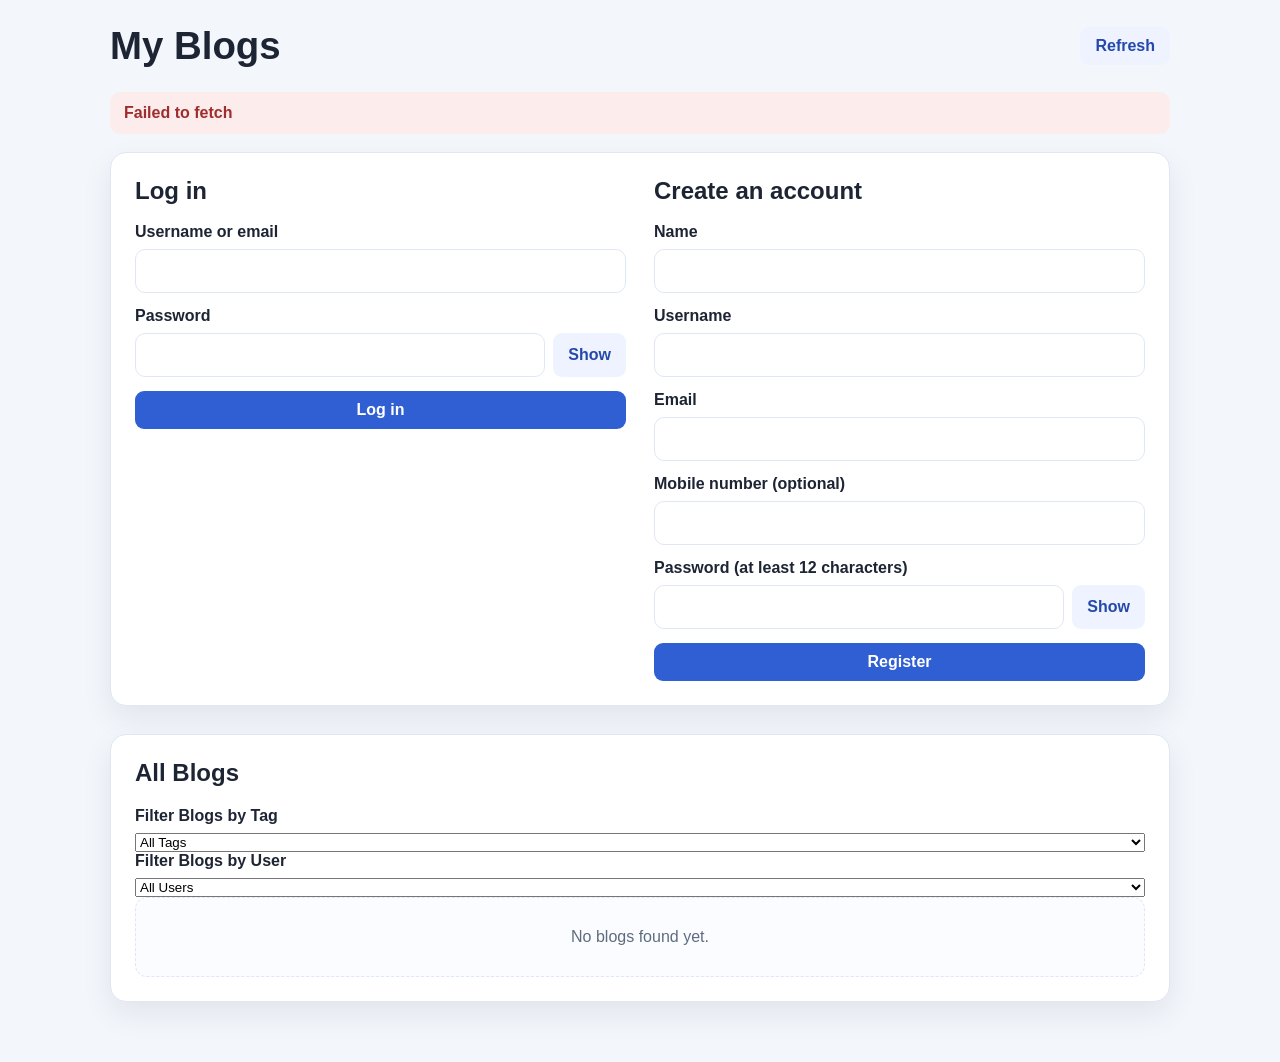
<file: frontend/index.html>
<!DOCTYPE html>
<html lang="en">
  <head>
    <meta charset="UTF-8" />
    <meta name="viewport" content="width=device-width, initial-scale=1.0" />
    <title>My Blogs</title>
    <link rel="stylesheet" href="style.css" />
  </head>
  <body>
    <div class="container">
      <header class="page-header">
        <h1>My Blogs</h1>
        <div class="header-actions">
          <span id="currentUser" class="hidden" aria-live="polite"></span>
          <button id="logoutBtn" class="secondary-btn hidden" type="button">Log out</button>
          <button id="refreshBtn" class="secondary-btn" type="button">Refresh</button>
        </div>
      </header>

      <div id="message" class="message" aria-live="polite"></div>

      <section id="authPanel" class="form-panel auth-panel">
        <div class="auth-forms">
          <form id="loginForm">
            <h2>Log in</h2>
            <div class="field">
              <label for="loginIdentifier">Username or email</label>
              <input id="loginIdentifier" name="username" type="text" autocomplete="username" required />
            </div>
            <div class="field">
              <label for="loginPassword">Password</label>
              <div class="password-field">
                <input id="loginPassword" name="password" type="password" autocomplete="current-password" required />
                <button class="secondary-btn password-toggle" type="button" data-toggle-password="loginPassword">Show</button>
              </div>
            </div>
            <button id="loginBtn" type="submit" class="primary-btn">Log in</button>
          </form>

          <form id="registerForm">
            <h2>Create an account</h2>
            <div class="field">
              <label for="registerName">Name</label>
              <input id="registerName" name="name" type="text" maxlength="100" autocomplete="name" required />
            </div>
            <div class="field">
              <label for="registerUsername">Username</label>
              <input id="registerUsername" name="username" type="text" minlength="3" maxlength="30" autocomplete="username" required />
            </div>
            <div class="field">
              <label for="registerEmail">Email</label>
              <input id="registerEmail" name="email" type="email" maxlength="254" autocomplete="email" required />
            </div>
            <div class="field">
              <label for="registerMobileNumber">Mobile number (optional)</label>
              <input id="registerMobileNumber" name="mobile_number" type="tel" maxlength="15" pattern="\+?[0-9]{1,15}" autocomplete="tel" inputmode="tel" title="Use digits and an optional leading + (maximum 15 characters)." />
            </div>
            <div class="field">
              <label for="registerPassword">Password (at least 12 characters)</label>
              <div class="password-field">
                <input id="registerPassword" name="password" type="password" minlength="12" maxlength="128" autocomplete="new-password" required />
                <button class="secondary-btn password-toggle" type="button" data-toggle-password="registerPassword">Show</button>
              </div>
            </div>
            <button id="registerBtn" type="submit" class="primary-btn">Register</button>
          </form>
        </div>
      </section>

      <section id="profilePanel" class="form-panel hidden" aria-labelledby="profileTitle">
        <h2 id="profileTitle">Your account</h2>
        <form id="mobileNumberForm">
          <div class="field">
            <label for="profileMobileNumber">Mobile number</label>
            <input id="profileMobileNumber" name="mobile_number" type="tel" maxlength="20" pattern="\+?[0-9]{1,20}" autocomplete="tel" inputmode="tel" title="Use digits and an optional leading + (maximum 20 characters)." />
          </div>
          <div class="form-actions">
            <button id="saveMobileNumberBtn" class="primary-btn" type="submit">Save mobile number</button>
          </div>
        </form>
      </section>

      <section id="blogFormPanel" class="form-panel hidden">
        <h2 id="formTitle">Create Blog</h2>
        <form id="blogForm">
          <input type="hidden" id="blogId" />

          <div class="form-grid">
            <div class="field">
              <label for="title">Title</label>
              <input id="title" name="title" type="text" placeholder="Enter title" required />
            </div>

            <div class="field">
              <label for="city">City</label>
              <input id="city" name="city" type="text" placeholder="Enter city" required />
            </div>

            <div class="field">
              <label for="email">Email</label>
              <input id="email" name="email" type="email" placeholder="Enter email" required />
            </div>

            <div class="field">
              <label for="author">Author</label>
              <input id="author" name="author" type="text" placeholder="Enter author" required />
            </div>
          </div>
          <div class="field full-width">
            <label for="description">Description</label>
            <textarea id="description" name="description" rows="6" placeholder="Write your blog description here..." required></textarea>
          </div>


        <div class="field full-width">
          <label>Select Tags (Optional)</label>

          <div class="tag-options">
            <label>
              <input type="checkbox" name="tags" value="1" />
              King
            </label>

            <label>
              <input type="checkbox" name="tags" value="2" />
              Queen
            </label>

            <label>
              <input type="checkbox" name="tags" value="3" />
              Son
            </label>
          </div>
        </div>


          <div class="form-actions">
            <button id="saveBlogBtn" class="primary-btn" type="submit">Save Blog</button>
            <button id="cancelEditBtn" class="secondary-btn hidden" type="button">Cancel</button>
          </div>
        </form>
      </section>

      
<section class="blogs-panel">
  <div class="section-header">
    <h2>All Blogs</h2>
  </div>

<div class="field">
  <label for="tagFilter">Filter Blogs by Tag</label>
  <select id="tagFilter">
    <option value="All">All Tags</option>
    <option value="King">King</option>
    <option value="Queen">Queen</option>
    <option value="Son">Son</option>
  </select>
</div>

<div class="field">
  <label for="userFilter">Filter Blogs by User</label>
  <select id="userFilter">
    <option value="All">All Users</option>
  </select>
</div>

  <div id="blogList" class="blog-list" aria-live="polite"></div>
</section>

    </div>

    <dialog id="blogDetailsDialog" class="details-dialog" aria-labelledby="detailsTitle">
      <div class="dialog-content">
        <header class="dialog-header">
          <h2 id="detailsTitle">Blog Details</h2>
          <button id="closeDetailsIcon" class="icon-btn" type="button" aria-label="Close blog details">&times;</button>
        </header>
        <dl id="detailsList" class="details-list"></dl>
        <div class="dialog-actions">
          <button id="detailsUpdateBtn" class="edit-btn hidden" type="button">Update</button>
          <button id="detailsDeleteBtn" class="delete-btn hidden" type="button">Delete</button>
          <button id="closeDetailsBtn" class="secondary-btn" type="button">Close</button>
        </div>
      </div>
    </dialog>

    <script src="script.js"></script>
  </body>
</html>
</file>
<file: frontend/style.css>
:root {
  --bg: #f3f6fb;
  --panel: #ffffff;
  --primary: #2f5fd2;
  --primary-dark: #2449aa;
  --danger: #d64545;
  --danger-dark: #b72f2f;
  --text: #1d2433;
  --muted: #5f6c7d;
  --border: #dfe7f5;
  --success-bg: #eaf9f0;
  --success-text: #1d7b45;
  --error-bg: #fdecec;
  --error-text: #9f2d2d;
  --shadow: 0 12px 30px rgba(23, 35, 58, 0.08);
}

* {
  box-sizing: border-box;
}

body {
  margin: 0;
  font-family: Arial, Helvetica, sans-serif;
  background: var(--bg);
  color: var(--text);
}

button,
input,
textarea {
  font: inherit;
}

button {
  cursor: pointer;
}

.container {
  max-width: 1100px;
  margin: 0 auto;
  padding: 24px 20px 60px;
}

.page-header,
.section-header {
  display: flex;
  justify-content: space-between;
  align-items: center;
  gap: 16px;
}

.header-actions {
  display: flex;
  align-items: center;
  gap: 10px;
}

.auth-forms {
  display: grid;
  grid-template-columns: repeat(2, minmax(0, 1fr));
  gap: 28px;
}

.auth-forms form {
  display: grid;
  align-content: start;
  gap: 14px;
}

.auth-forms h2 {
  margin-bottom: 4px;
}

.password-field {
  display: flex;
  gap: 8px;
}

.password-toggle {
  flex: 0 0 auto;
}

#currentUser {
  color: var(--muted);
  font-weight: 700;
}

.page-header {
  margin-bottom: 24px;
}

h1,
h2,
h3,
p {
  margin-top: 0;
}

h1 {
  margin-bottom: 0;
  font-size: clamp(2rem, 3vw, 3rem);
}

h2 {
  margin-bottom: 20px;
}

.form-panel,
.blogs-panel {
  background: var(--panel);
  border: 1px solid var(--border);
  border-radius: 16px;
  box-shadow: var(--shadow);
}

.form-panel {
  padding: 24px;
  margin-bottom: 28px;
}

.form-grid {
  display: grid;
  grid-template-columns: repeat(2, minmax(0, 1fr));
  gap: 18px;
}

.field {
  display: flex;
  flex-direction: column;
  gap: 8px;
}

.full-width {
  margin-top: 18px;
}

label {
  font-weight: 600;
}

input,
textarea {
  width: 100%;
  padding: 12px 14px;
  border: 1px solid var(--border);
  border-radius: 10px;
  background: #fff;
  color: var(--text);
}

input:focus,
textarea:focus,
button:focus-visible {
  outline: 2px solid rgba(47, 95, 210, 0.35);
  outline-offset: 2px;
}

textarea {
  resize: vertical;
  min-height: 140px;
}

.form-actions,
.card-actions,
.dialog-actions {
  display: flex;
  flex-wrap: wrap;
  gap: 10px;
}

.form-actions {
  margin-top: 20px;
}

.primary-btn,
.secondary-btn,
.edit-btn,
.delete-btn,
.view-btn,
.icon-btn {
  border: none;
  border-radius: 9px;
  padding: 10px 15px;
  font-weight: 700;
}

.primary-btn {
  background: var(--primary);
  color: white;
}

.primary-btn:hover {
  background: var(--primary-dark);
}

.secondary-btn {
  background: #eef3ff;
  color: var(--primary-dark);
}

.edit-btn {
  background: #edf5ff;
  color: var(--primary-dark);
}

.delete-btn {
  background: #ffe6e6;
  color: var(--danger-dark);
}

.view-btn {
  background: var(--primary);
  color: white;
}

.hidden {
  display: none;
}

.message {
  display: none;
  margin-bottom: 18px;
  padding: 12px 14px;
  border-radius: 10px;
  font-weight: 600;
}

.message.success {
  display: block;
  background: var(--success-bg);
  color: var(--success-text);
}

.message.error {
  display: block;
  background: var(--error-bg);
  color: var(--error-text);
}

.blogs-panel {
  padding: 24px;
}

.section-header {
  margin-bottom: 20px;
}

.section-header h2 {
  margin: 0;
}

.blog-list {
  display: grid;
  grid-template-columns: repeat(auto-fit, minmax(min(100%, 280px), 1fr));
  gap: 20px;
}

.blog-card {
  display: flex;
  flex-direction: column;
  gap: 14px;
  min-width: 0;
  padding: 18px;
  border: 1px solid var(--border);
  border-radius: 14px;
  background: #fff;
}

.blog-title {
  align-self: flex-start;
  padding: 0;
  border: 0;
  background: transparent;
  color: var(--primary-dark);
  font-size: 1.25rem;
  font-weight: 700;
  line-height: 1.4;
  text-align: left;
  overflow-wrap: anywhere;
}

.blog-title:hover {
  text-decoration: underline;
}

.blog-meta {
  display: grid;
  gap: 6px;
  color: var(--muted);
  font-size: 0.92rem;
}

.blog-meta p {
  margin: 0;
}

.card-actions {
  margin-top: auto;
}

.empty-state {
  grid-column: 1 / -1;
  padding: 30px 20px;
  border: 1px dashed var(--border);
  border-radius: 12px;
  background: #fafcff;
  color: var(--muted);
  text-align: center;
}

.details-dialog {
  width: min(640px, calc(100% - 28px));
  max-width: 640px;
  max-height: min(85vh, 760px);
  padding: 0;
  border: 1px solid var(--border);
  border-radius: 16px;
  background: var(--panel);
  color: var(--text);
  box-shadow: var(--shadow);
}

.details-dialog::backdrop {
  background: rgba(15, 25, 42, 0.55);
}

.dialog-content {
  padding: clamp(18px, 4vw, 28px);
  overflow-y: auto;
}

.dialog-header {
  display: flex;
  justify-content: space-between;
  align-items: center;
  gap: 16px;
  margin-bottom: 18px;
}

.dialog-header h2 {
  margin: 0;
  overflow-wrap: anywhere;
}

.icon-btn {
  flex: 0 0 auto;
  padding: 4px 10px;
  background: transparent;
  color: var(--muted);
  font-size: 1.7rem;
  line-height: 1;
}

.details-list {
  display: grid;
  grid-template-columns: minmax(110px, 0.35fr) minmax(0, 1fr);
  gap: 10px 16px;
  margin: 0;
}

.details-list dt {
  color: var(--muted);
  font-weight: 700;
}

.details-list dd {
  margin: 0;
  white-space: pre-wrap;
  overflow-wrap: anywhere;
}

.dialog-actions {
  margin-top: 24px;
}

@media (max-width: 600px) {
  .container {
    padding: 18px 14px 40px;
  }

  .page-header {
    align-items: flex-start;
  }

  .form-panel,
  .blogs-panel {
    padding: 18px;
  }

  .form-grid {
    grid-template-columns: 1fr;
  }

  .auth-forms {
    grid-template-columns: 1fr;
  }

  .header-actions {
    flex-wrap: wrap;
    justify-content: flex-end;
  }

  .form-actions,
  .dialog-actions {
    flex-direction: column;
  }

  .form-actions button,
  .dialog-actions button {
    width: 100%;
  }

  .card-actions {
    display: grid;
    grid-template-columns: 1fr;
  }

  .details-list {
    grid-template-columns: 1fr;
    gap: 4px;
  }

  .details-list dd {
    margin-bottom: 10px;
  }
}

.tag-options {
  display: flex;
  flex-wrap: wrap;
  gap: 20px;
  margin-top: 10px;
}

.tag-options label {
  display: flex;
  align-items: center;
  gap: 6px;
  cursor: pointer;
}

.tag-options input {
  width: auto;
}
</file>
